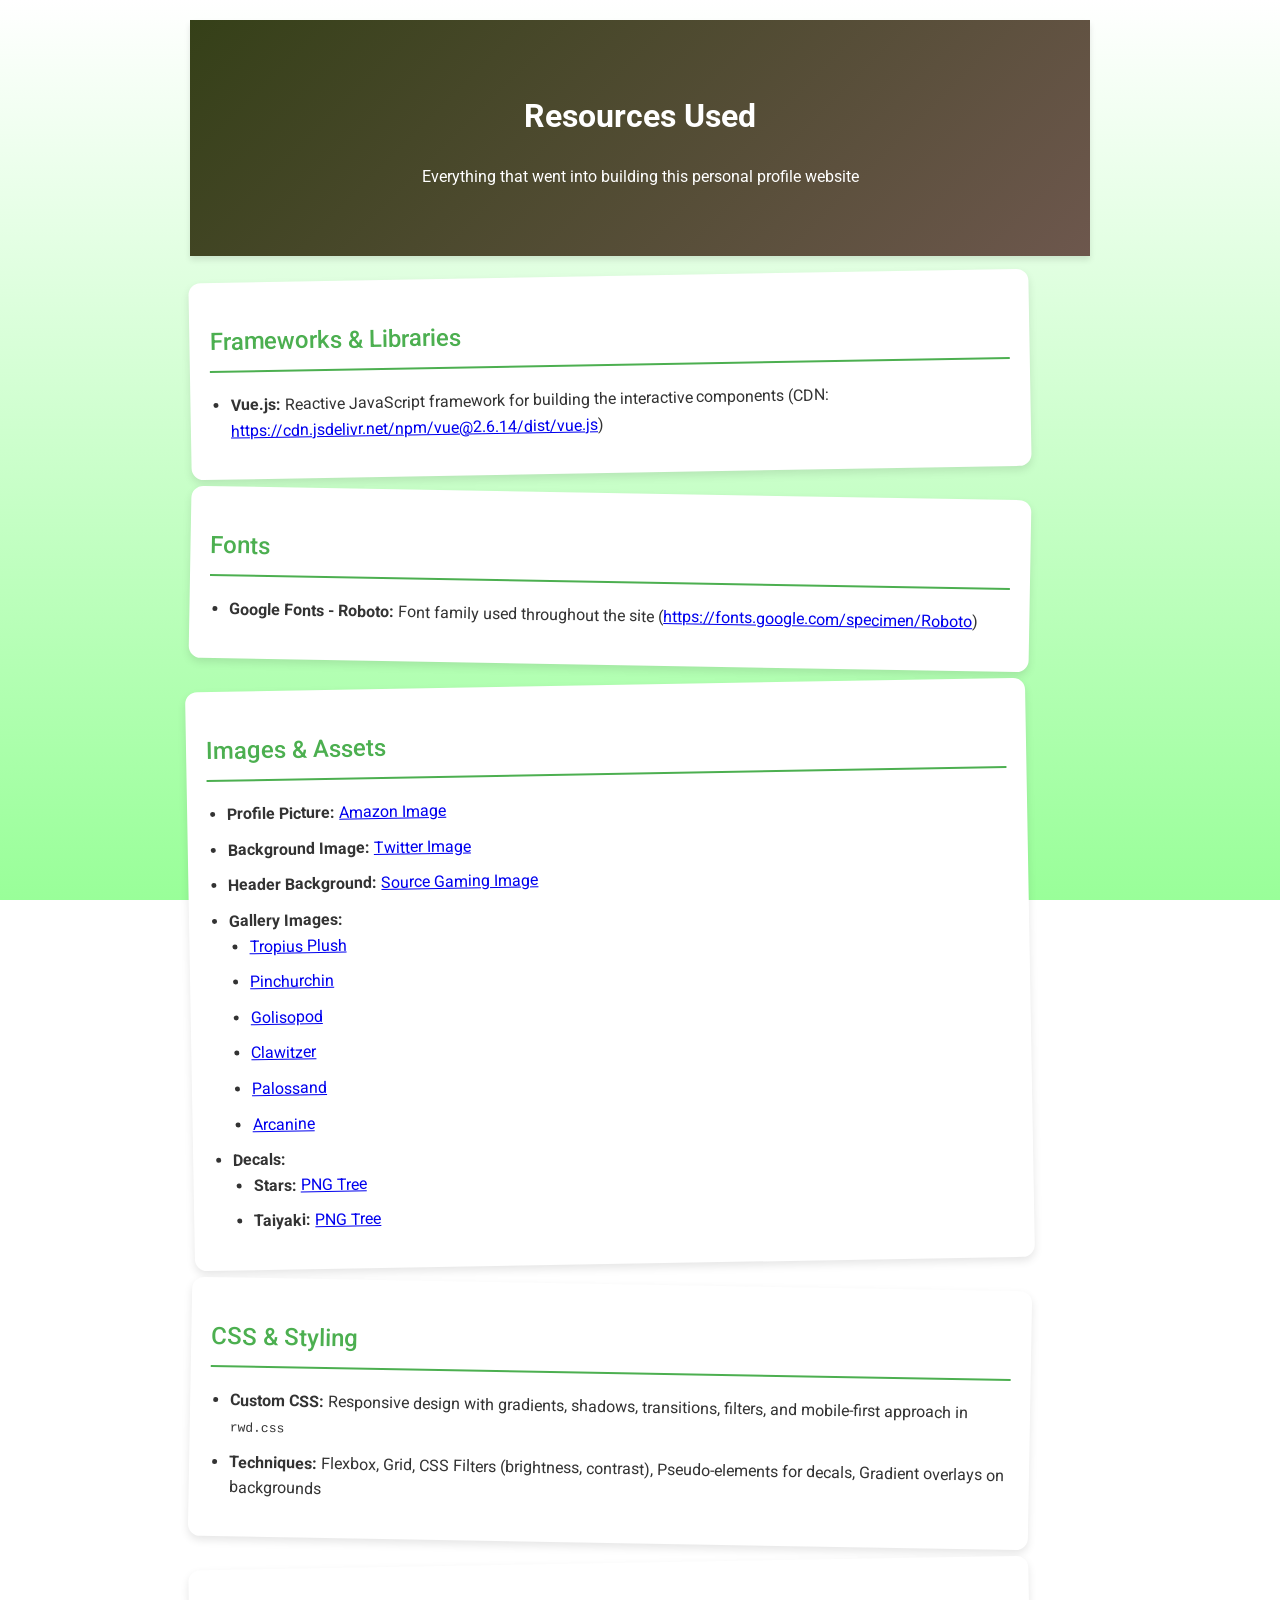
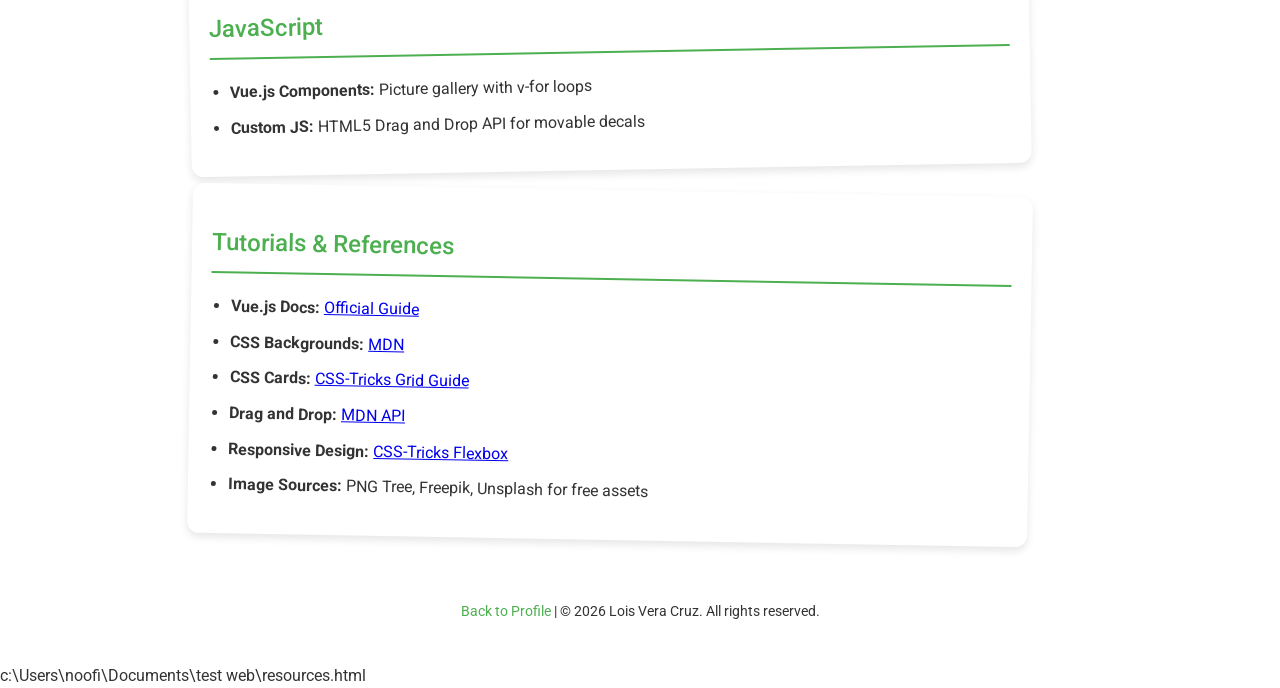
<file: introduction/resources.html>
<!DOCTYPE html>
<html lang="en">
<head>
  <meta charset="UTF-8">
  <meta name="viewport" content="width=device-width, initial-scale=1.0">
  <meta name="description" content="Resources used to build Lois Vera Cruz's personal profile website">
  <link rel="stylesheet" href="css/rwd.css">
  <link href="https://fonts.googleapis.com/css2?family=Roboto:wght@300;400;500;700&display=swap" rel="stylesheet">
  <title>Resources - Lois Vera Cruz</title>
</head>
<body>
  <div class="resources-container">
    <header class="profile-header">
      <h1>Resources Used</h1>
      <p>Everything that went into building this personal profile website</p>
    </header>

    <section class="resources-section">
      <h2>Frameworks & Libraries</h2>
      <ul>
        <li><strong>Vue.js:</strong> Reactive JavaScript framework for building the interactive components (CDN: <a href="https://cdn.jsdelivr.net/npm/vue@2.6.14/dist/vue.js" target="_blank">https://cdn.jsdelivr.net/npm/vue@2.6.14/dist/vue.js</a>)</li>
      </ul>
    </section>

    <section class="resources-section">
      <h2>Fonts</h2>
      <ul>
        <li><strong>Google Fonts - Roboto:</strong> Font family used throughout the site (<a href="https://fonts.google.com/specimen/Roboto" target="_blank">https://fonts.google.com/specimen/Roboto</a>)</li>
      </ul>
    </section>

    <section class="resources-section">
      <h2>Images & Assets</h2>
      <ul>
        <li><strong>Profile Picture:</strong> <a href="https://m.media-amazon.com/images/I/51Mi4RyeqnL.jpg" target="_blank">Amazon Image</a></li>
        <li><strong>Background Image:</strong> <a href="https://pbs.twimg.com/media/Gl_IVL3WsAAA5K2?format=png&name=4096x4096" target="_blank">Twitter Image</a></li>
        <li><strong>Header Background:</strong> <a href="https://i0.wp.com/sourcegaming.info/wp-content/uploads/2023/02/Tropius-Pokemon-Trading-Card-Game-Kagemaru-Himeno-art.png?resize=500%2C311" target="_blank">Source Gaming Image</a></li>
        <li><strong>Gallery Images:</strong>
          <ul>
            <li><a href="https://yoyojapanstore.com/cdn/shop/files/pokemon-center-original-plush-pokemon-fit-tropius-stuffed-animals-558_grande.webp?v=1709680134" target="_blank">Tropius Plush</a></li>
            <li><a href="https://www.pokemoncenter.com/images/DAMRoot/Full-Size/10000/P6975_701-08242_01.jpg" target="_blank">Pinchurchin</a></li>
            <li><a href="https://www.pokemoncenter.com/images/DAMRoot/Full-Size/10021/P9729_701E10606_01.jpg" target="_blank">Golisopod</a></li>
            <li><a href="https://www.pokemoncenter.com/images/DAMRoot/Full-Size/10000/P9440_701-98792_01.jpg" target="_blank">Clawitzer</a></li>
            <li><a href="https://www.pokemoncenter.com/images/DAMRoot/Full-Size/10021/P9729_701E10603_01.jpg" target="_blank">Palossand</a></li>
            <li><a href="https://m.media-amazon.com/images/I/81qv8ouJ13L._AC_UF1000,1000_QL80_.jpg" target="_blank">Arcanine</a></li>
          </ul>
        </li>
        <li><strong>Decals:</strong>
          <ul>
            <li><strong>Stars:</strong> <a href="https://png.pngtree.com/png-vector/20240708/ourmid/pngtree-golden-star-with-shine-png-image_13035142.png" target="_blank">PNG Tree</a></li>
            <li><strong>Taiyaki:</strong> <a href="https://png.pngtree.com/png-vector/20251209/ourmid/pngtree-taiyaki-japanese-fish-shaped-cake-isolated-on-transparent-png-image_18178924.webp" target="_blank">PNG Tree</a></li>
          </ul>
        </li>
      </ul>
    </section>

    <section class="resources-section">
      <h2>CSS & Styling</h2>
      <ul>
        <li><strong>Custom CSS:</strong> Responsive design with gradients, shadows, transitions, filters, and mobile-first approach in <code>rwd.css</code></li>
        <li><strong>Techniques:</strong> Flexbox, Grid, CSS Filters (brightness, contrast), Pseudo-elements for decals, Gradient overlays on backgrounds</li>
      </ul>
    </section>

    <section class="resources-section">
      <h2>JavaScript</h2>
      <ul>
        <li><strong>Vue.js Components:</strong> Picture gallery with v-for loops</li>
        <li><strong>Custom JS:</strong> HTML5 Drag and Drop API for movable decals</li>
      </ul>
    </section>

    <section class="resources-section">
      <h2>Tutorials & References</h2>
      <ul>
        <li><strong>Vue.js Docs:</strong> <a href="https://vuejs.org/guide/introduction.html" target="_blank">Official Guide</a></li>
        <li><strong>CSS Backgrounds:</strong> <a href="https://developer.mozilla.org/en-US/docs/Web/CSS/background" target="_blank">MDN</a></li>
        <li><strong>CSS Cards:</strong> <a href="https://css-tricks.com/snippets/css/complete-guide-grid/" target="_blank">CSS-Tricks Grid Guide</a></li>
        <li><strong>Drag and Drop:</strong> <a href="https://developer.mozilla.org/en-US/docs/Web/API/HTML_Drag_and_Drop_API" target="_blank">MDN API</a></li>
        <li><strong>Responsive Design:</strong> <a href="https://css-tricks.com/snippets/css/a-guide-to-flexbox/" target="_blank">CSS-Tricks Flexbox</a></li>
        <li><strong>Image Sources:</strong> PNG Tree, Freepik, Unsplash for free assets</li>
      </ul>
    </section>

    <footer class="site-footer">
      <p><a href="index.html">Back to Profile</a> | &copy; 2026 Lois Vera Cruz. All rights reserved.</p>
    </footer>
  </div>

  <style>
    .resources-container {
      max-width: 900px;
      margin: 0 auto;
      padding: 20px;
    }
    .resources-section {
      background-color: white;
      margin: 20px 0;
      padding: 20px;
      border-radius: 12px;
      box-shadow: 0 4px 8px rgba(0,0,0,0.1);
    }
    .resources-section h2 {
      color: #4CAF50;
      border-bottom: 2px solid #4CAF50;
      padding-bottom: 10px;
    }
    .resources-section ul {
      list-style-type: disc;
      padding-left: 20px;
    }
    .resources-section li {
      margin-bottom: 10px;
    }
    .site-footer a {
      color: #4CAF50;
      text-decoration: none;
    }
    .site-footer a:hover {
      text-decoration: underline;
    }
  </style>
</body>
</html></content>
<parameter name="filePath">c:\Users\noofi\Documents\test web\resources.html
</file>
<file: introduction/css/rwd.css>
body {
  margin: 0;
  font-family: 'Roboto', sans-serif;
  background: linear-gradient(to bottom, rgba(255, 255, 255, 0.4), rgba(0, 255, 0, 0.4)), url('https://pbs.twimg.com/media/Gl_IVL3WsAAA5K2?format=png&name=4096x4096');
  background-size: cover;
  background-attachment: fixed;
  background-position: center;
  color: #333;
  line-height: 1.6;
  transition: background-color 0.3s ease;
}

.profile-header {
  text-align: center;
  padding: 50px 20px;
  background: linear-gradient(135deg, #354018, #6d574d);
  color: white;
  box-shadow: 0 4px 6px rgba(0,0,0,0.1);
  position: relative;
  overflow: hidden;
}

.profile-header::before {
  content: '';
  position: absolute;
  top: 0;
  left: 0;
  right: 0;
  bottom: 0;
  background-image: url('https://i0.wp.com/sourcegaming.info/wp-content/uploads/2023/02/Tropius-Pokemon-Trading-Card-Game-Kagemaru-Himeno-art.png?resize=500%2C311');
  background-size: cover;
  background-position: center;
  opacity: 0.3;
  z-index: 1;
}

.header-content {
  position: relative;
  z-index: 2;
  display: flex;
  align-items: center;
  justify-content: center;
  flex-wrap: wrap;
}

.profile-pic {
  width: 120px;
  height: 120px;
  border-radius: 50%;
  border: 4px solid white;
  margin-right: 20px;
  box-shadow: 0 2px 4px rgba(0,0,0,0.2);
  transition: transform 0.3s ease;
}

.profile-pic:hover {
  transform: scale(1.05);
}

.header-text h1 {
  margin: 0;
  font-size: 2.5em;
  font-weight: 500;
}

.header-text p {
  font-size: 1.2em;
  margin: 10px 0 0;
  font-weight: 300;
}

section {
  max-width: 800px;
  margin: 20px auto;
  padding: 20px;
  background-color: white;
  border-radius: 12px;
  box-shadow: 0 4px 8px rgba(0,0,0,0.1);
  transition: transform 0.3s ease, box-shadow 0.3s ease;
  transform: rotate(-1deg);
}

section:nth-child(odd) {
  transform: rotate(1deg);
}

section:hover {
  transform: rotate(0deg) translateY(-2px);
  box-shadow: 0 6px 12px rgba(0,0,0,0.15);
}

section h2 {
  color: #4CAF50;
  border-bottom: 2px solid #4CAF50;
  padding-bottom: 10px;
  font-weight: 500;
  position: relative;
}

.decal {
  position: absolute;
  pointer-events: auto;
  opacity: 0.7;
  cursor: grab;
}

.decal.dragging {
  opacity: 0.5;
  cursor: grabbing;
}

.star {
  width: 50px;
  height: 50px;
  bottom: -10px;
  right: -10px;
}

.taiyaki {
  width: 90px;
  height: 90px;
  top: -10px;
  right: -20px;
}

.gallery-grid {
  display: grid;
  grid-template-columns: repeat(auto-fill, minmax(200px, 1fr));
  gap: 15px;
}

.gallery-image {
  width: 100%;
  height: auto;
  border-radius: 8px;
  transition: transform 0.3s ease, box-shadow 0.3s ease;
  cursor: pointer;
}

.gallery-image:hover {
  transform: scale(1.05);
  box-shadow: 0 4px 8px rgba(0,0,0,0.2);
}

.site-footer {
  text-align: center;
  padding: 20px;
  background-color: rgba(255, 255, 255, 0.8);
  color: #333;
  margin-top: 40px;
  backdrop-filter: blur(5px);
}

.site-footer p {
  margin: 0;
  font-size: 0.9em;
}

@media (max-width: 600px) {
  .profile-header h1 {
    font-size: 2em;
  }

  .header-content {
    flex-direction: column;
    text-align: center;
  }

  .profile-pic {
    margin-right: 0;
    margin-bottom: 20px;
  }

  section {
    margin: 10px;
    padding: 15px;
    transform: none;
  }

  section:hover {
    transform: translateY(-2px);
  }

  .decal {
    display: none;
  }

  .gallery-grid {
    grid-template-columns: repeat(auto-fill, minmax(150px, 1fr));
  }
}
</file>
